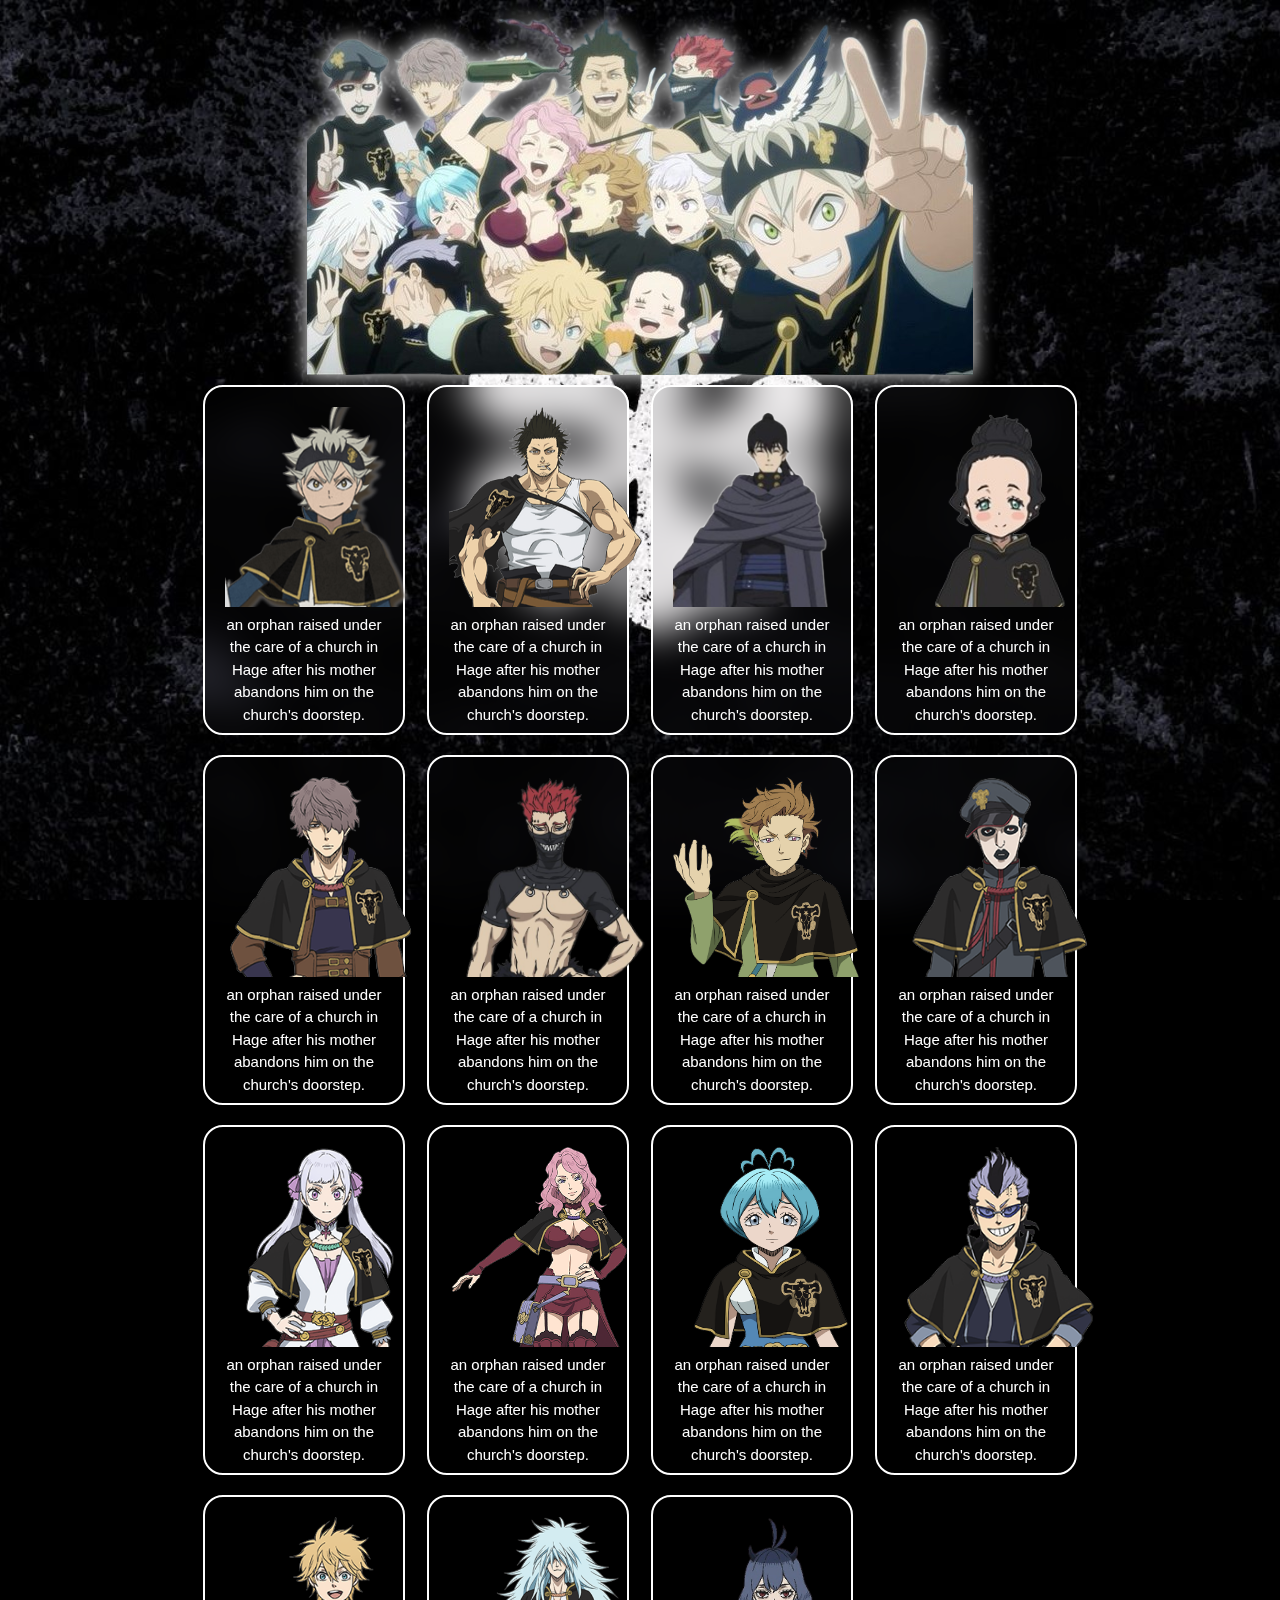
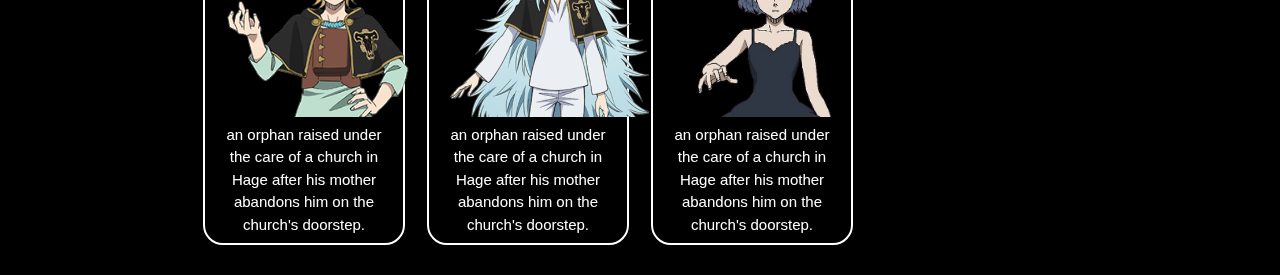
<file: index.html>
<!DOCTYPE html>
<html lang="en">
  <head>
    <meta charset="UTF-8" />
    <meta name="viewport" content="width=device-width, initial-scale=1.0" />
    <link rel="stylesheet" href="materialize.min.css" />
    <link rel="stylesheet" href="style.css" />
    <title>BLACKBULLS</title>
  </head>
  <body>
    <div class="container">
      <img
        src="img/blackbulls-removebg-preview.png"
        alt=""
        class="responsive-img upper"
      />
      <div class="row center">
        <div class="col s12 m6 l3 center">
          <div class="char">
            <a href="">
              <div class="before">
                <div class="profile"><img src="img/pre-asta.png" alt="" /></div>
                <div class="details">
                  <p>
                    an orphan raised under the care of a church in Hage after
                    his mother abandons him on the church's doorstep.
                  </p>
                </div>
              </div>
              <div class="after">
                <div class="profile"><img src="img/Astaa.png" alt="" /></div>
                <div class="details">
                  <p>ASTA</p>
                </div>
              </div>
            </a>
          </div>
        </div>
        <div class="col s12 m6 l3 center">
          <div class="char">
            <a href="">
              <div class="before">
                <div class="profile"><img src="img/pre-yami.png" alt="" /></div>
                <div class="details">
                  <p>
                    an orphan raised under the care of a church in Hage after
                    his mother abandons him on the church's doorstep.
                  </p>
                </div>
              </div>
              <div class="after">
                <div class="profile"><img src="img/yami.png" alt="" /></div>
                <div class="details">
                  <p>YAMI</p>
                </div>
              </div>
            </a>
          </div>
        </div>
        <div class="col s12 m6 l3 center">
          <div class="char">
            <a href="">
              <div class="before">
                <div class="profile">
                  <img src="img/pre-nacht.png" alt="" />
                </div>
                <div class="details">
                  <p>
                    an orphan raised under the care of a church in Hage after
                    his mother abandons him on the church's doorstep.
                  </p>
                </div>
              </div>
              <div class="after">
                <div class="profile"><img src="img/naucht.png" alt="" /></div>
                <div class="details">
                  <p>NACHT</p>
                </div>
              </div>
            </a>
          </div>
        </div>
        <div class="col s12 m6 l3 center">
          <div class="char">
            <a href="">
              <div class="before">
                <div class="profile">
                  <img src="img/pre-charmu.png" alt="" />
                </div>
                <div class="details">
                  <p>
                    an orphan raised under the care of a church in Hage after
                    his mother abandons him on the church's doorstep.
                  </p>
                </div>
              </div>
              <div class="after">
                <div class="profile"><img src="img/charmy.png" alt="" /></div>
                <div class="details">
                  <p>CHARMY</p>
                </div>
              </div>
            </a>
          </div>
        </div>
        <div class="col s12 m6 l3 center">
          <div class="char">
            <a href="">
              <div class="before">
                <div class="profile">
                  <img src="img/pre-gauche.png" alt="" />
                </div>
                <div class="details">
                  <p>
                    an orphan raised under the care of a church in Hage after
                    his mother abandons him on the church's doorstep.
                  </p>
                </div>
              </div>
              <div class="after">
                <div class="profile"><img src="img/gauche.png" alt="" /></div>
                <div class="details">
                  <p>GAUCHE</p>
                </div>
              </div>
            </a>
          </div>
        </div>
        <div class="col s12 m6 l3 center">
          <div class="char">
            <a href="">
              <div class="before">
                <div class="profile"><img src="img/pre-zora.png" alt="" /></div>
                <div class="details">
                  <p>
                    an orphan raised under the care of a church in Hage after
                    his mother abandons him on the church's doorstep.
                  </p>
                </div>
              </div>
              <div class="after">
                <div class="profile"><img src="img/zora.png" alt="" /></div>
                <div class="details">
                  <p>ZORA</p>
                </div>
              </div>
            </a>
          </div>
        </div>
        <div class="col s12 m6 l3 center">
          <div class="char">
            <a href="">
              <div class="before">
                <div class="profile">
                  <img src="img/pre-finral.png" alt="" />
                </div>
                <div class="details">
                  <p>
                    an orphan raised under the care of a church in Hage after
                    his mother abandons him on the church's doorstep.
                  </p>
                </div>
              </div>
              <div class="after">
                <div class="profile"><img src="img/finral.png" alt="" /></div>
                <div class="details">
                  <p>FINRAL</p>
                </div>
              </div>
            </a>
          </div>
        </div>
        <div class="col s12 m6 l3 center">
          <div class="char">
            <a href="">
              <div class="before">
                <div class="profile">
                  <img src="img/pre-gordon.png" alt="" />
                </div>
                <div class="details">
                  <p>
                    an orphan raised under the care of a church in Hage after
                    his mother abandons him on the church's doorstep.
                  </p>
                </div>
              </div>
              <div class="after">
                <div class="profile"><img src="img/gordon.png" alt="" /></div>
                <div class="details">
                  <p>GORDON</p>
                </div>
              </div>
            </a>
          </div>
        </div>
        <div class="col s12 m6 l3 center">
          <div class="char">
            <a href="">
              <div class="before">
                <div class="profile">
                  <img src="img/pre-noelly.png" alt="" />
                </div>
                <div class="details">
                  <p>
                    an orphan raised under the care of a church in Hage after
                    his mother abandons him on the church's doorstep.
                  </p>
                </div>
              </div>
              <div class="after">
                <div class="profile"><img src="img/noelle.png" alt="" /></div>
                <div class="details">
                  <p>NOELLE</p>
                </div>
              </div>
            </a>
          </div>
        </div>
        <div class="col s12 m6 l3 center">
          <div class="char">
            <a href="">
              <div class="before">
                <div class="profile">
                  <img src="img/pre-vanessa.png" alt="" />
                </div>
                <div class="details">
                  <p>
                    an orphan raised under the care of a church in Hage after
                    his mother abandons him on the church's doorstep.
                  </p>
                </div>
              </div>
              <div class="after">
                <div class="profile"><img src="img/vanessa.png" alt="" /></div>
                <div class="details">
                  <p>VANESSA</p>
                </div>
              </div>
            </a>
          </div>
        </div>
        <div class="col s12 m6 l3 center">
          <div class="char">
            <a href="">
              <div class="before">
                <div class="profile"><img src="img/pre-grey.png" alt="" /></div>
                <div class="details">
                  <p>
                    an orphan raised under the care of a church in Hage after
                    his mother abandons him on the church's doorstep.
                  </p>
                </div>
              </div>
              <div class="after">
                <div class="profile"><img src="img/grey.png" alt="" /></div>
                <div class="details">
                  <p>GREY</p>
                </div>
              </div>
            </a>
          </div>
        </div>
        <div class="col s12 m6 l3 center">
          <div class="char">
            <a href="">
              <div class="before">
                <div class="profile">
                  <img src="img/pre-magna.png" alt="" />
                </div>
                <div class="details">
                  <p>
                    an orphan raised under the care of a church in Hage after
                    his mother abandons him on the church's doorstep.
                  </p>
                </div>
              </div>
              <div class="after">
                <div class="profile"><img src="img/magna.png" alt="" /></div>
                <div class="details">
                  <p>MAGNA</p>
                </div>
              </div>
            </a>
          </div>
        </div>
        <div class="col s12 m6 l3 center">
          <div class="char">
            <a href="">
              <div class="before">
                <div class="profile"><img src="img/pre-luck.png" alt="" /></div>
                <div class="details">
                  <p>
                    an orphan raised under the care of a church in Hage after
                    his mother abandons him on the church's doorstep.
                  </p>
                </div>
              </div>
              <div class="after">
                <div class="profile"><img src="img/luck.png" alt="" /></div>
                <div class="details">
                  <p>LUCK</p>
                </div>
              </div>
            </a>
          </div>
        </div>
        <div class="col s12 m6 l3 center">
          <div class="char">
            <a href="">
              <div class="before">
                <div class="profile">
                  <img src="img/pre-henry.png" alt="" />
                </div>
                <div class="details">
                  <p>
                    an orphan raised under the care of a church in Hage after
                    his mother abandons him on the church's doorstep.
                  </p>
                </div>
              </div>
              <div class="after">
                <div class="profile"><img src="img/henry.png" alt="" /></div>
                <div class="details">
                  <p>HENRY</p>
                </div>
              </div>
            </a>
          </div>
        </div>
        <div class="col s12 m6 l3 center">
          <div class="char">
            <a href="">
              <div class="before">
                <div class="profile">
                  <img src="img/pre-secre.png" alt="" />
                </div>
                <div class="details">
                  <p>
                    an orphan raised under the care of a church in Hage after
                    his mother abandons him on the church's doorstep.
                  </p>
                </div>
              </div>
              <div class="after">
                <div class="profile"><img src="img/secre.png" alt="" /></div>
                <div class="details">
                  <p>SECRE</p>
                </div>
              </div>
            </a>
          </div>
        </div>
      </div>
    </div>
  </body>
</html>
</file>
<file: style.css>
body {
  padding: 0;
  margin: 0;
  color: white;
  background-color: black;
  background-image: url(img/backg.jpg);
  background-attachment: fixed;
  background-size: cover;
  background-position: center;
}
.upper {
  filter: drop-shadow(0 0 10px white);
  display: block;
  margin-left: auto;
  margin-right: auto;
  height: auto;
  max-width: 100%;
}
.row img {
  width: 200px;
  height: 200px;
  transition: transform 0.5s ease, opacity 0.5s ease;
}

.details {
  height: 50%;
  display: flex;
  align-items: center;
  justify-content: center;
}

.before,
.after {
  display: flex;
  flex-direction: column;
  height: 100%;
  width: 100%;
  position: absolute;
  top: 0;
  left: 0;
  padding: 20px;
  opacity: 1;
  visibility: visible;
  transition: opacity 0.5s ease, visibility 0.5s ease;
}

.char {
  backdrop-filter: blur(20px);
  border: 2px solid white;
  border-radius: 20px;
  margin: 10px 0px;
  height: 350px;
}

.after {
  opacity: 0;
  visibility: hidden;
}

a:hover .before {
  opacity: 0;
  visibility: hidden;
}

a:hover .after {
  opacity: 1;
  visibility: visible;
}

.after p {
  margin-top: 50px;
  font-size: 2em;
}

p {
  text-align: center;
  margin: 0;
  color: white;
}

.after img {
  transform: scale(1.5);
  z-index: 2;
}
</file>
